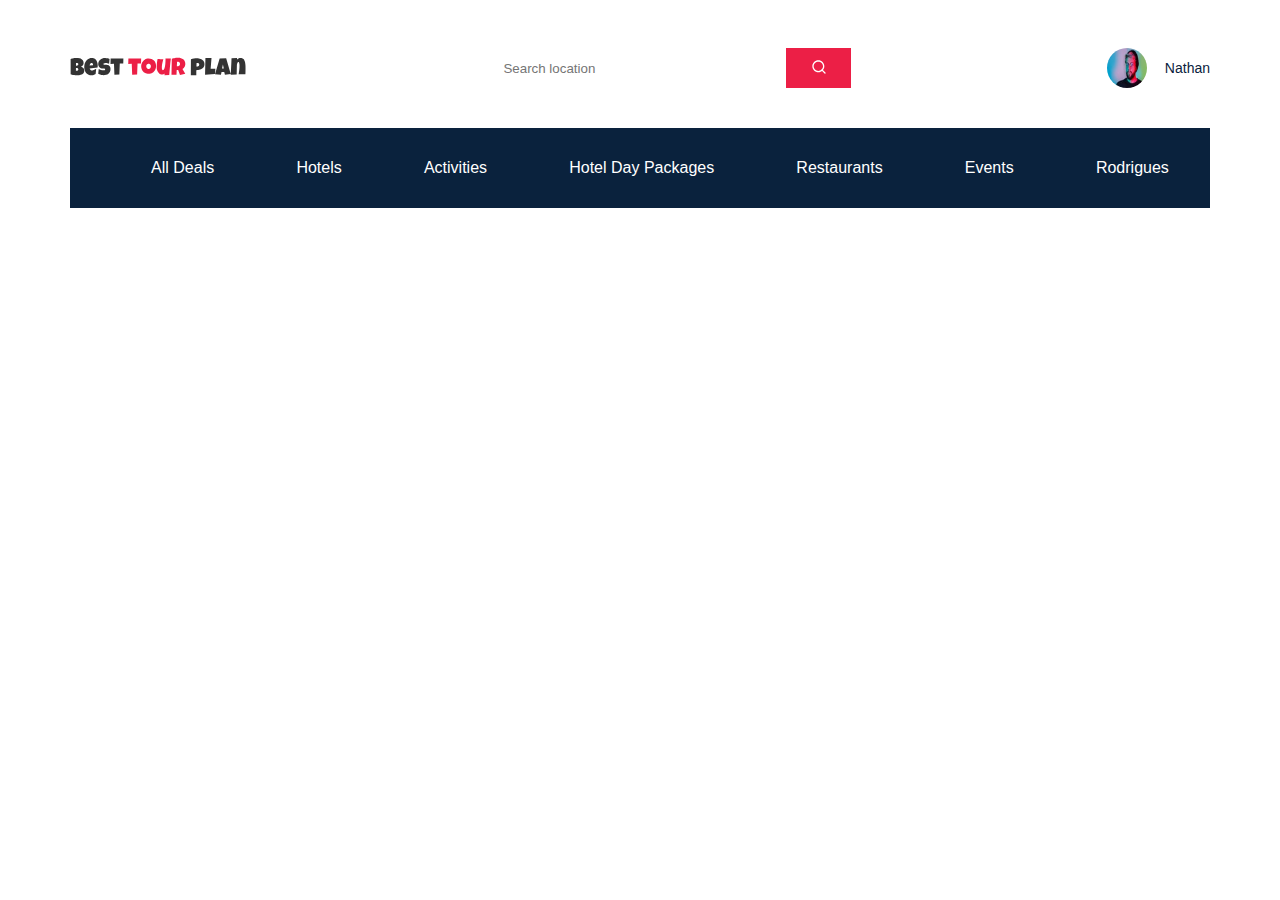
<file: 16_BEM/index.html>
<!DOCTYPE html>
<html lang="en">
  <head>
    <meta charset="UTF-8" />
    <meta http-equiv="X-UA-Compatible" content="IE=edge" />
    <meta name="viewport" content="width=device-width, initial-scale=1.0" />
    <link rel="stylesheet" href="css/style.css" />
    <title>Best tour plan</title>
  </head>
  <body>
    <header class="header">
      <div class="container">
        <div class="header-top">
          <a href="#" class="logo">
            <img
              src="img/Best tour plan.svg"
              alt="Logo: Best Tour Plan"
              class="logo__image"
            />
          </a>
          <form action="#" class="search">
            <input
              type="text"
              class="search__input"
              placeholder="Search location"
            />
            <button class="search__button">
              <img src="img/search.svg" alt="Icon: search" />
            </button>
          </form>
          <a href="#" class="user">
            <img
              src="img/1f52f742a54e854985e031616bd0b26f.jpeg"
              alt="Avatar: Nathan"
              class="user__avatar"
            />
            <span class="user__name">Nathan</span>
          </a>
        </div>
        <nav class="header-nav">
          <ul class="header-nav__menu">
            <li class="header-menu__item">
              <a href="#" class="header-menu__link">All Deals</a>
            </li>
            <li class="header-menu__item">
              <a href="#" class="header-menu__link">Hotels</a>
            </li>
            <li class="header-menu__item">
              <a href="#" class="header-menu__link">Activities</a>
            </li>
            <li class="header-menu__item">
              <a href="#" class="header-menu__link">Hotel Day Packages</a>
            </li>
            <li class="header-menu__item">
              <a href="#" class="header-menu__link">Restaurants</a>
            </li>
            <li class="header-menu__item">
              <a href="#" class="header-menu__link">Events</a>
            </li>
            <li class="header-menu__item">
              <a href="#" class="header-menu__link">Rodrigues</a>
            </li>
          </ul>
        </nav>
        <!-- /.header-menu -->
      </div>
    </header>
  </body>
</html>
</file>
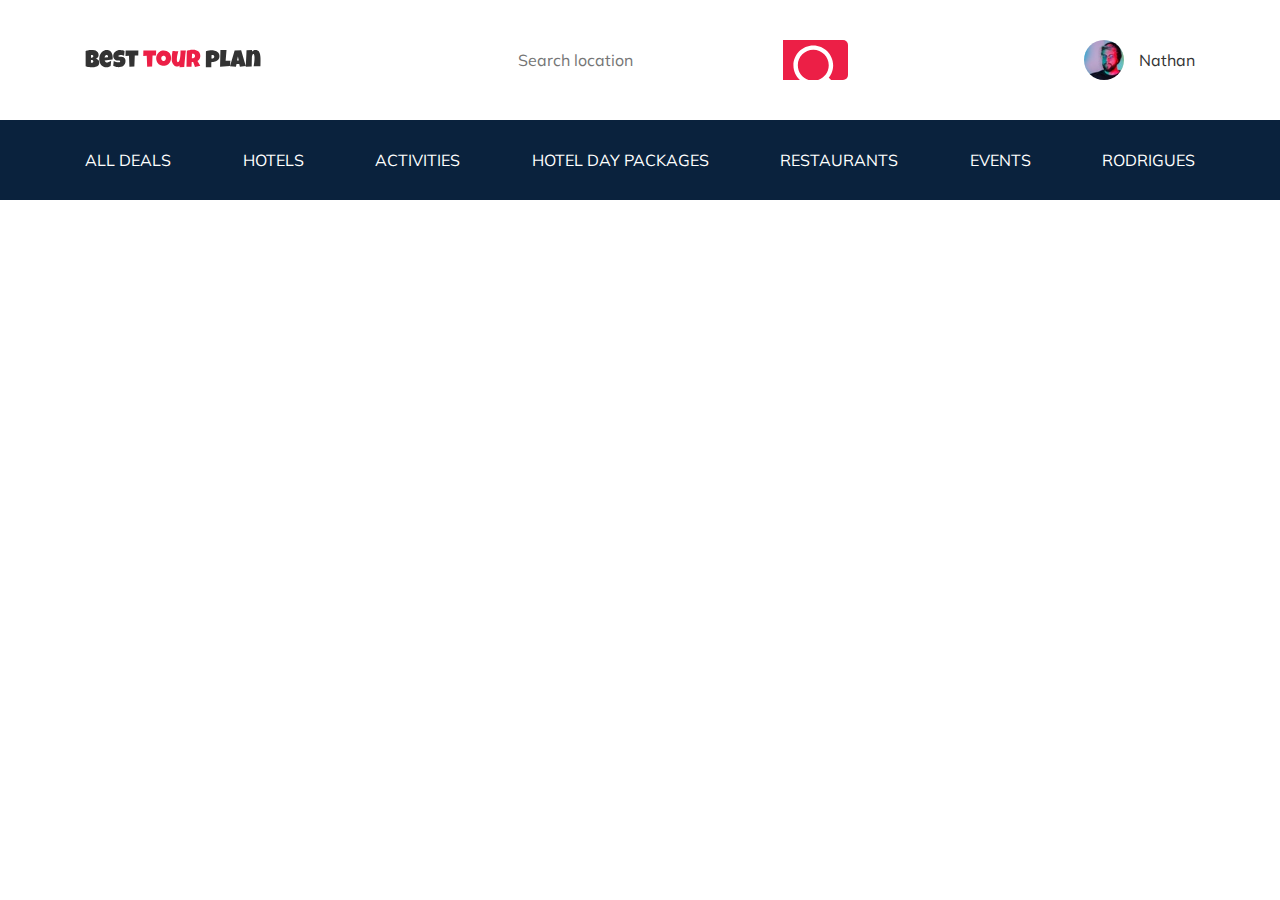
<file: 17_SASS/index.html>
<!DOCTYPE html>
<html lang="en">
  <head>
    <meta charset="UTF-8" />
    <meta http-equiv="X-UA-Compatible" content="IE=edge" />
    <meta name="viewport" content="width=device-width, initial-scale=1.0" />
    <!-- <link rel="stylesheet" href="SASS/normalize.css" /> -->
    <link rel="stylesheet" href="SASS/style.css" />
    <link rel="preconnect" href="https://fonts.googleapis.com" />
    <link rel="preconnect" href="https://fonts.gstatic.com" crossorigin />
    <link
      href="https://fonts.googleapis.com/css2?family=Mulish:wght@400;700&family=Roboto&display=swap"
      rel="stylesheet"
    />
    <title>Best tour plan</title>
  </head>
  <body>
    <header class="header">
      <div class="container">
        <div class="header-top">
          <a href="#" class="logo">
            <img
              src="img/Best tour plan.svg"
              alt="Logo: Best Tour Plan"
              class="logo__image"
            />
          </a>
          <form action="#" class="search">
            <input
              type="text"
              class="search__input"
              placeholder="Search location"
            />
            <button class="search__button">
              <img
                class="search__icon"
                src="img/search.svg"
                alt="Icon: search"
              />
            </button>
          </form>
          <a href="#" class="user">
            <img
              src="img/1f52f742a54e854985e031616bd0b26f.jpeg"
              alt="Avatar: Nathan"
              class="user__avatar"
            />
            <span class="user__name">Nathan</span>
          </a>
          <button class="menu-button header-top__menu-button">
            <span class="menu-button__line"></span>
            <span class="menu-button__line"></span>
            <span class="menu-button__line"></span>
          </button>
        </div>
        <!-- /.header-menu -->
      </div>
      <!-- /.container -->
      <div class="navbar-bottom">
        <div class="container">
          <nav class="header-nav">
            <ul class="header-nav__menu">
              <li class="header-menu__item">
                <a href="#" class="header-menu__link">All Deals</a>
              </li>
              <li class="header-menu__item">
                <a href="#" class="header-menu__link">Hotels</a>
              </li>
              <li class="header-menu__item">
                <a href="#" class="header-menu__link">Activities</a>
              </li>
              <li class="header-menu__item">
                <a href="#" class="header-menu__link">Hotel Day Packages</a>
              </li>
              <li class="header-menu__item">
                <a href="#" class="header-menu__link">Restaurants</a>
              </li>
              <li class="header-menu__item">
                <a href="#" class="header-menu__link">Events</a>
              </li>
              <li class="header-menu__item">
                <a href="#" class="header-menu__link">Rodrigues</a>
              </li>
            </ul>
          </nav>
        </div>
        <!-- /.container -->
      </div>
    </header>
  </body>
</html>
</file>
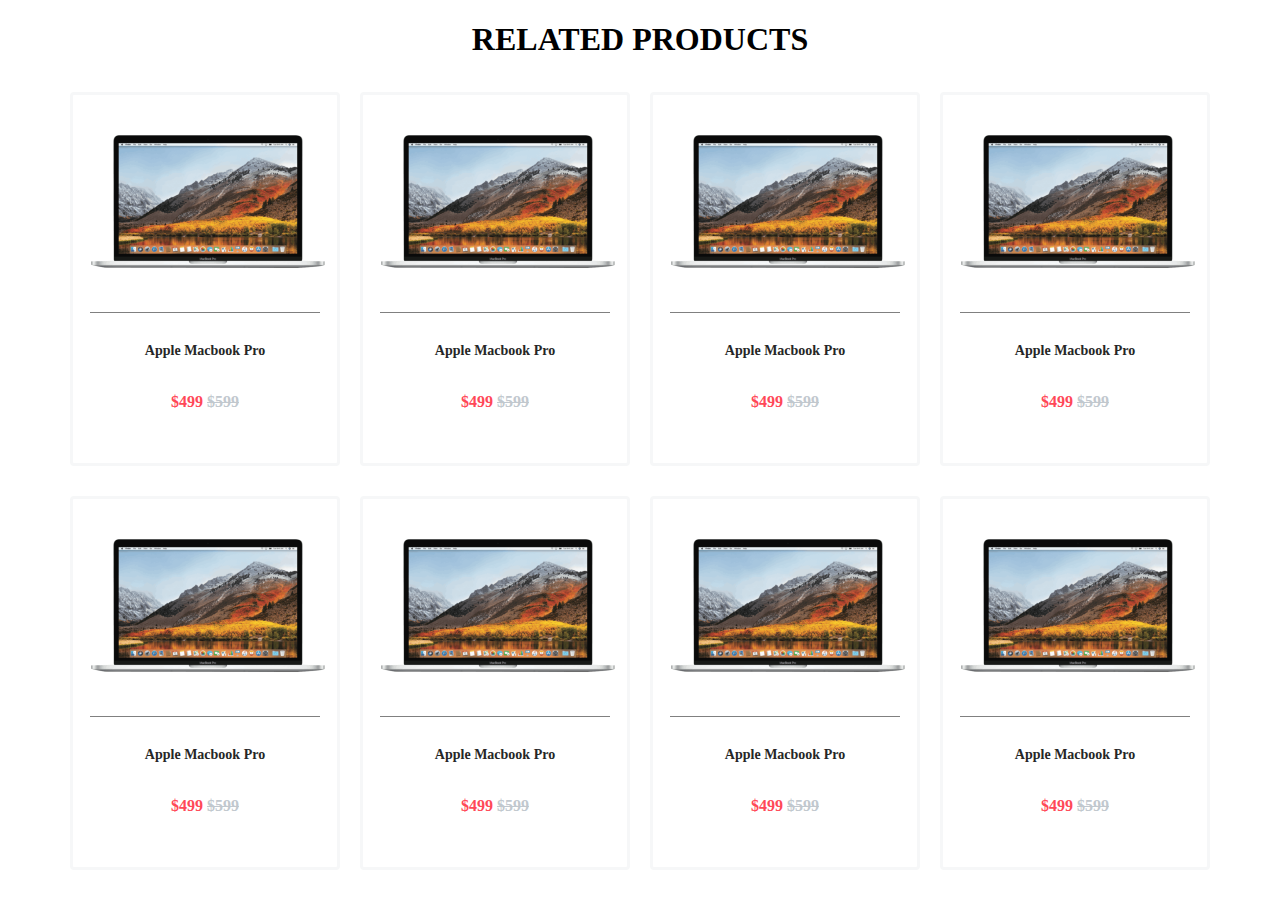
<file: 8_flexbox/8_homework.html>
<!DOCTYPE html>
<html lang="en">
  <head>
    <meta charset="UTF-8" />
    <meta http-equiv="X-UA-Compatible" content="IE=edge" />
    <meta name="viewport" content="width=device-width, initial-scale=1.0" />
    <title>Document</title>
    <link rel="stylesheet" href="style.css" />
  </head>
  <body>
    <h1 class="title">RELATED PRODUCTS</h1>
    <div class="content">
      <div class="grid">
        <div class="item">
          <img src="/8_flexbox/50061505_575246.png" alt="" />
          <div class="line"></div>
          <div class="product-name">Apple Macbook Pro</div>
          <div class="price">
            <span class="sale">$499</span>
            <span class="full-price">$599</span>
          </div>
        </div>
        <div class="item">
          <img src="/8_flexbox/50061505_575246.png" alt="" />
          <div class="line"></div>
          <div class="product-name">Apple Macbook Pro</div>
          <div class="price">
            <span class="sale">$499</span>
            <span class="full-price">$599</span>
          </div>
        </div>
        <div class="item">
          <img src="/8_flexbox/50061505_575246.png" alt="" />
          <div class="line"></div>
          <div class="product-name">Apple Macbook Pro</div>
          <div class="price">
            <span class="sale">$499</span>
            <span class="full-price">$599</span>
          </div>
        </div>
        <div class="item">
          <img src="/8_flexbox/50061505_575246.png" alt="" />
          <div class="line"></div>
          <div class="product-name">Apple Macbook Pro</div>
          <div class="price">
            <span class="sale">$499</span>
            <span class="full-price">$599</span>
          </div>
        </div>
        <div class="item">
          <img src="/8_flexbox/50061505_575246.png" alt="" />
          <div class="line"></div>
          <div class="product-name">Apple Macbook Pro</div>
          <div class="price">
            <span class="sale">$499</span>
            <span class="full-price">$599</span>
          </div>
        </div>
        <div class="item">
          <img src="/8_flexbox/50061505_575246.png" alt="" />
          <div class="line"></div>
          <div class="product-name">Apple Macbook Pro</div>
          <div class="price">
            <span class="sale">$499</span>
            <span class="full-price">$599</span>
          </div>
        </div>
        <div class="item">
          <img src="/8_flexbox/50061505_575246.png" alt="" />
          <div class="line"></div>
          <div class="product-name">Apple Macbook Pro</div>
          <div class="price">
            <span class="sale">$499</span>
            <span class="full-price">$599</span>
          </div>
        </div>
        <div class="item">
          <img src="/8_flexbox/50061505_575246.png" alt="" />
          <div class="line"></div>
          <div class="product-name">Apple Macbook Pro</div>
          <div class="price">
            <span class="sale">$499</span>
            <span class="full-price">$599</span>
          </div>
        </div>
      </div>
    </div>
  </body>
</html>
</file>
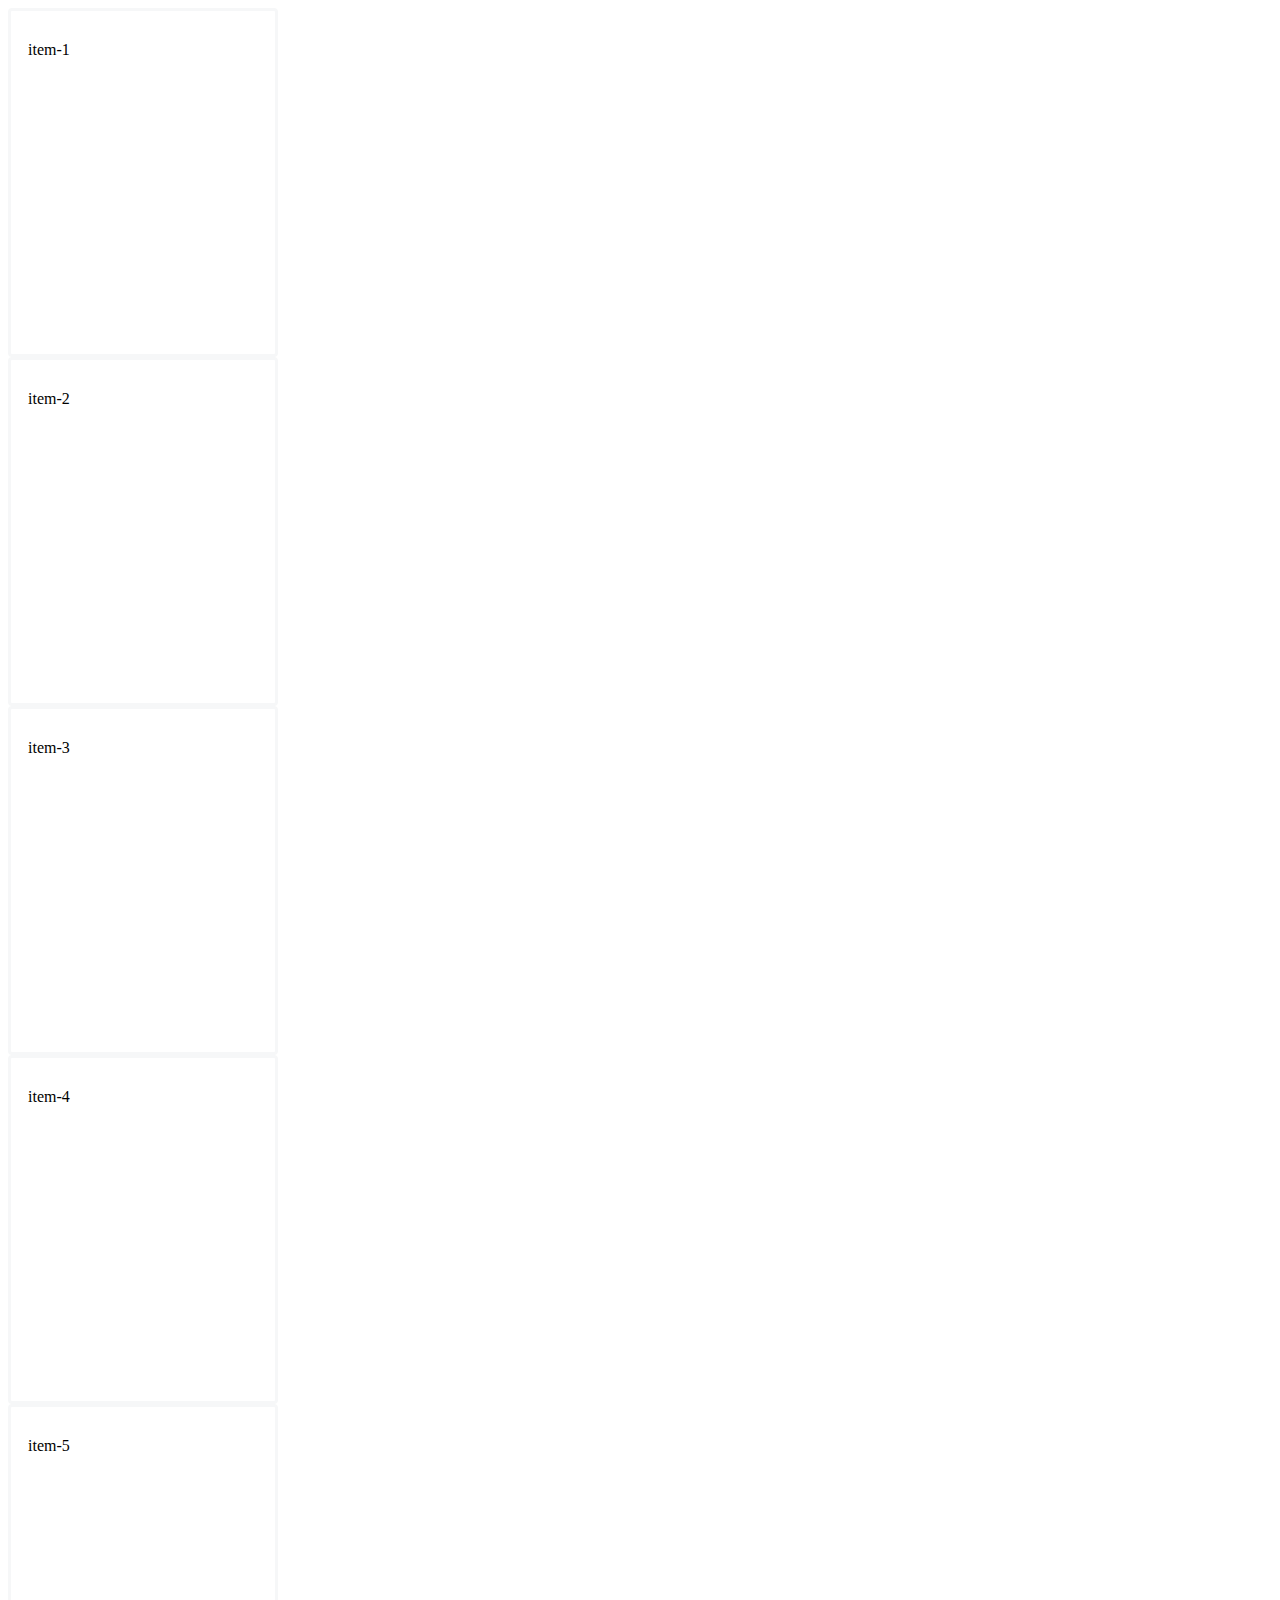
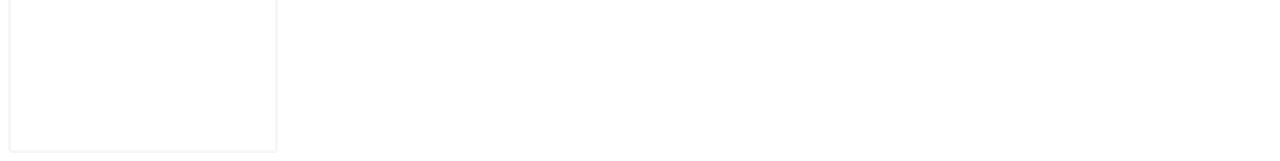
<file: 8_flexbox/flexbox_8.html>
<!DOCTYPE html>
<html lang="en">
<head>
    <meta charset="UTF-8">
    <meta http-equiv="X-UA-Compatible" content="IE=edge">
    <meta name="viewport" content="width=device-width, initial-scale=1.0">
    <title>Document</title>
    <link rel="stylesheet" href="style.css">
</head>
<body>
    <div class="block">
        <div class="item item-1">item-1</div>
        <div class="item item-2">item-2</div>
        <div class="item item-3">item-3</div>
        <div class="item item-4">item-4</div>
        <div class="item item-5">item-5</div>
    </div>
</body>
</html>
</file>
<file: 16_BEM/css/style.css>
* {
    box-sizing: border-box;
}
body {
    font-family: 'Mulish', sans-serif;
}
img {
    max-width: 100%;
}
.container {
    width: 1140px;
    margin: auto;
}

/* Header section */

.header-top {
    display: flex;
    justify-content: space-between;
    height: 120px;
    align-items: center;
}
.search {
    width: 350px;
    height: 40px;
    display: flex;
}
.search__input {
    width: 285px;
    height: 40px;
    border: 0;

}
.search__button {
    width: 65px;
    height: 40px;
    background-color: #EC1F46;
    border: 0;
}
.user {
    text-decoration: none;
    display: flex;
    align-items: center;
    color: #0A223D;
}
.user__avatar {
    width: 40px;
    height: 40px;
    border-radius: 50%;
    margin-right: 18px;
}
.user__name {
    font-size: 14px;
}
.header-nav {
    display: flex;
    align-items: center;
    height: 80px;
    background-color: #0A223D;
}
.header-nav__menu {
    width: 100%;
    display: flex;
    align-items: center;
    justify-content: space-around;
}
.header-menu__item {
    list-style: none;
}
.header-menu__link {
    text-decoration: none;
    color: white;
}
</file>
<file: 17_SASS/SASS/style.css>
* {
  box-sizing: border-box;
}

body {
  font-family: "Mulish", sans-serif;
  color: #333333;
}

.container {
  max-width: 1110px;
  margin: auto;
}

img {
  width: 100%;
}

.header-top {
  display: flex;
  justify-content: space-between;
  align-items: center;
  height: 120px;
}
.header-top__menu-button {
  display: none;
}

.search {
  width: 350px;
  height: 40px;
  display: flex;
  overflow: hidden;
  border-radius: 5px;
}

.search__input {
  width: 285px;
  height: 40px;
  border: none;
  padding-left: 20px;
  padding-right: 20px;
}

.search__button {
  width: 65px;
  height: 40px;
  background-color: #EC1F46;
  border: 0;
}

.user {
  text-decoration: none;
  display: flex;
  align-items: center;
  color: inherit;
}

.user__avatar {
  border-radius: 50%;
  width: 40px;
  height: 40px;
  margin-right: 15px;
  object-fit: cover;
}

.header-nav {
  display: flex;
  height: 80px;
  align-items: center;
}

.header-nav__menu {
  display: flex;
  justify-content: space-between;
  width: 100%;
  list-style: none;
  padding-left: 0;
}

.header-menu__link {
  text-decoration: none;
  color: white;
  text-transform: uppercase;
}

.navbar-bottom {
  background-color: #0A223D;
}

/*! normalize.css v8.0.1 | MIT License | github.com/necolas/normalize.css */
/* Document
   ========================================================================== */
/**
 * 1. Correct the line height in all browsers.
 * 2. Prevent adjustments of font size after orientation changes in iOS.
 */
html {
  line-height: 1.15; /* 1 */
  -webkit-text-size-adjust: 100%; /* 2 */
}

/* Sections
   ========================================================================== */
/**
 * Remove the margin in all browsers.
 */
body {
  margin: 0;
}

/**
 * Render the `main` element consistently in IE.
 */
main {
  display: block;
}

/**
 * Correct the font size and margin on `h1` elements within `section` and
 * `article` contexts in Chrome, Firefox, and Safari.
 */
h1 {
  font-size: 2em;
  margin: 0.67em 0;
}

/* Grouping content
   ========================================================================== */
/**
 * 1. Add the correct box sizing in Firefox.
 * 2. Show the overflow in Edge and IE.
 */
hr {
  box-sizing: content-box; /* 1 */
  height: 0; /* 1 */
  overflow: visible; /* 2 */
}

/**
 * 1. Correct the inheritance and scaling of font size in all browsers.
 * 2. Correct the odd `em` font sizing in all browsers.
 */
pre {
  font-family: monospace, monospace; /* 1 */
  font-size: 1em; /* 2 */
}

/* Text-level semantics
   ========================================================================== */
/**
 * Remove the gray background on active links in IE 10.
 */
a {
  background-color: transparent;
}

/**
 * 1. Remove the bottom border in Chrome 57-
 * 2. Add the correct text decoration in Chrome, Edge, IE, Opera, and Safari.
 */
abbr[title] {
  border-bottom: none; /* 1 */
  text-decoration: underline; /* 2 */
  text-decoration: underline dotted; /* 2 */
}

/**
 * Add the correct font weight in Chrome, Edge, and Safari.
 */
b,
strong {
  font-weight: bolder;
}

/**
 * 1. Correct the inheritance and scaling of font size in all browsers.
 * 2. Correct the odd `em` font sizing in all browsers.
 */
code,
kbd,
samp {
  font-family: monospace, monospace; /* 1 */
  font-size: 1em; /* 2 */
}

/**
 * Add the correct font size in all browsers.
 */
small {
  font-size: 80%;
}

/**
 * Prevent `sub` and `sup` elements from affecting the line height in
 * all browsers.
 */
sub,
sup {
  font-size: 75%;
  line-height: 0;
  position: relative;
  vertical-align: baseline;
}

sub {
  bottom: -0.25em;
}

sup {
  top: -0.5em;
}

/* Embedded content
   ========================================================================== */
/**
 * Remove the border on images inside links in IE 10.
 */
img {
  border-style: none;
}

/* Forms
   ========================================================================== */
/**
 * 1. Change the font styles in all browsers.
 * 2. Remove the margin in Firefox and Safari.
 */
button,
input,
optgroup,
select,
textarea {
  font-family: inherit; /* 1 */
  font-size: 100%; /* 1 */
  line-height: 1.15; /* 1 */
  margin: 0; /* 2 */
}

/**
 * Show the overflow in IE.
 * 1. Show the overflow in Edge.
 */
button,
input { /* 1 */
  overflow: visible;
}

/**
 * Remove the inheritance of text transform in Edge, Firefox, and IE.
 * 1. Remove the inheritance of text transform in Firefox.
 */
button,
select { /* 1 */
  text-transform: none;
}

/**
 * Correct the inability to style clickable types in iOS and Safari.
 */
button,
[type=button],
[type=reset],
[type=submit] {
  -webkit-appearance: button;
}

/**
 * Remove the inner border and padding in Firefox.
 */
button::-moz-focus-inner,
[type=button]::-moz-focus-inner,
[type=reset]::-moz-focus-inner,
[type=submit]::-moz-focus-inner {
  border-style: none;
  padding: 0;
}

/**
 * Restore the focus styles unset by the previous rule.
 */
button:-moz-focusring,
[type=button]:-moz-focusring,
[type=reset]:-moz-focusring,
[type=submit]:-moz-focusring {
  outline: 1px dotted ButtonText;
}

/**
 * Correct the padding in Firefox.
 */
fieldset {
  padding: 0.35em 0.75em 0.625em;
}

/**
 * 1. Correct the text wrapping in Edge and IE.
 * 2. Correct the color inheritance from `fieldset` elements in IE.
 * 3. Remove the padding so developers are not caught out when they zero out
 *    `fieldset` elements in all browsers.
 */
legend {
  box-sizing: border-box; /* 1 */
  color: inherit; /* 2 */
  display: table; /* 1 */
  max-width: 100%; /* 1 */
  padding: 0; /* 3 */
  white-space: normal; /* 1 */
}

/**
 * Add the correct vertical alignment in Chrome, Firefox, and Opera.
 */
progress {
  vertical-align: baseline;
}

/**
 * Remove the default vertical scrollbar in IE 10+.
 */
textarea {
  overflow: auto;
}

/**
 * 1. Add the correct box sizing in IE 10.
 * 2. Remove the padding in IE 10.
 */
[type=checkbox],
[type=radio] {
  box-sizing: border-box; /* 1 */
  padding: 0; /* 2 */
}

/**
 * Correct the cursor style of increment and decrement buttons in Chrome.
 */
[type=number]::-webkit-inner-spin-button,
[type=number]::-webkit-outer-spin-button {
  height: auto;
}

/**
 * 1. Correct the odd appearance in Chrome and Safari.
 * 2. Correct the outline style in Safari.
 */
[type=search] {
  -webkit-appearance: textfield; /* 1 */
  outline-offset: -2px; /* 2 */
}

/**
 * Remove the inner padding in Chrome and Safari on macOS.
 */
[type=search]::-webkit-search-decoration {
  -webkit-appearance: none;
}

/**
 * 1. Correct the inability to style clickable types in iOS and Safari.
 * 2. Change font properties to `inherit` in Safari.
 */
::-webkit-file-upload-button {
  -webkit-appearance: button; /* 1 */
  font: inherit; /* 2 */
}

/* Interactive
   ========================================================================== */
/*
 * Add the correct display in Edge, IE 10+, and Firefox.
 */
details {
  display: block;
}

/*
 * Add the correct display in all browsers.
 */
summary {
  display: list-item;
}

/* Misc
   ========================================================================== */
/**
 * Add the correct display in IE 10+.
 */
template {
  display: none;
}

/**
 * Add the correct display in IE 10.
 */
[hidden] {
  display: none;
}

@media (max-width: 1200px) {
  .container {
    max-width: 960px;
  }
}
@media (max-width: 992px) {
  .container {
    max-width: 760px;
  }
}
@media (max-width: 768px) {
  .container {
    max-width: 700px;
  }
  .logo {
    width: 132px;
  }
  .search {
    width: 340px;
  }
  .search__icon {
    width: 16px;
    height: 16px;
  }
  .search__input {
    font-size: 12px;
  }
  .header-menu__link {
    font-size: 12px;
  }
  .user__name {
    font-size: 12px;
  }
}
@media (max-width: 320px) {
  .container {
    max-width: 280px;
  }
  .logo {
    width: 99px;
  }
  .search {
    display: none;
  }
  .user {
    display: none;
  }
  .header-top__menu-button {
    display: flex;
    align-items: center;
    justify-content: space-between;
    flex-direction: column;
    width: 16px;
    height: 11px;
    border: none;
    cursor: pointer;
  }
  .menu-button__line {
    width: 16px;
    height: 1px;
    background-color: #333333;
  }
}/*# sourceMappingURL=style.css.map */
</file>
<file: 8_flexbox/style.css>
* {
    box-sizing: border-box;
}

.title {
    text-align: center;
    margin-bottom: 34px;
}

.grid {
    gap: 30px 20px;
    flex-wrap: wrap;
    display: flex;
    justify-content: space-around;
}

.content {
    /* Style for "RELATED" */
    max-width: 1170px;
    padding: 0 15px;
    margin: 0 auto;
}

.item {
/* Style for "Rectangle" */
    width: 270px;
    min-height: 349px;
    border-radius: 4px;
    border: 3px solid #f6f7f8;
    padding: 30px 17px 52px 17px;
}

.line {
/* Style for "Rectangle" */
    width: 230px;
    height: 1px;
    background-color: grey;
    /* #f6f7f8; */
    margin-bottom: 30px;
}

img {
    margin-bottom: 30px;
}

.product-name {
    margin-bottom: 34px;
/* Style for "Apple Macb" */
    color: #262626;
    font-family: "Proxima Nova";
    font-size: 14px;
    font-weight: 600;
    font-style: normal;
    letter-spacing: 0.35px;
    line-height: 16.8px;
    text-align: center;
    /* Text style for "Apple Macb" */
    font-family: "Proxima Nova - Black";
    font-weight: 900;
    font-style: normal;
    letter-spacing: normal;
    line-height: normal;
}

.price {
    text-align: center;
}

.sale {
/* Style for "$499" */
    width: 42px;
    height: 16px;
    color: #ff4858;
    font-family: "Proxima Nova";
    font-size: 16px;
    font-weight: 400;
    font-style: normal;
    letter-spacing: 0.4px;
    line-height: 16.8px;
    text-align: center;
    /* Text style for "$499" */
    font-family: "Proxima Nova - Black";
    font-weight: 900;
    font-style: normal;
    letter-spacing: normal;
    line-height: normal;
}

.full-price {
/* Style for "$599" */
    width: 42px;
    height: 16px;
    color: #c1c8ce;
    font-family: "Proxima Nova";
    font-size: 16px;
    font-weight: 400;
    font-style: normal;
    letter-spacing: 0.4px;
    line-height: 16.8px;
    text-align: center;
    /* Text style for "$599" */
    font-family: "Proxima Nova - Black";
    font-weight: 900;
    font-style: normal;
    letter-spacing: normal;
    line-height: normal;
    text-decoration-line: line-through;
}




























/* .block {
    display: flex;
    flex-wrap: wrap; 
    /* Направление */
    /* flex-direction: column; */
    /* background-color: grey;
    padding: 10px;
    height: 400px; */
    /* Выравние по главной оси */
    /* justify-content: space-between; */
    /* Выравнивание по второстепенной оси */
    /* align-items: start; */
/* } */

/* .item {
    border: 1px solid;
    background-color: tomato;
    padding: 5px;
}

.item-3 {
    align-self: end;
}

.item-4 {
    background-color: #fff;
    order: -1;
}

.item-2 {
    flex-basis: 30%;
}

.item-5 {
    flex-grow: 1;
/*  */
</file>
